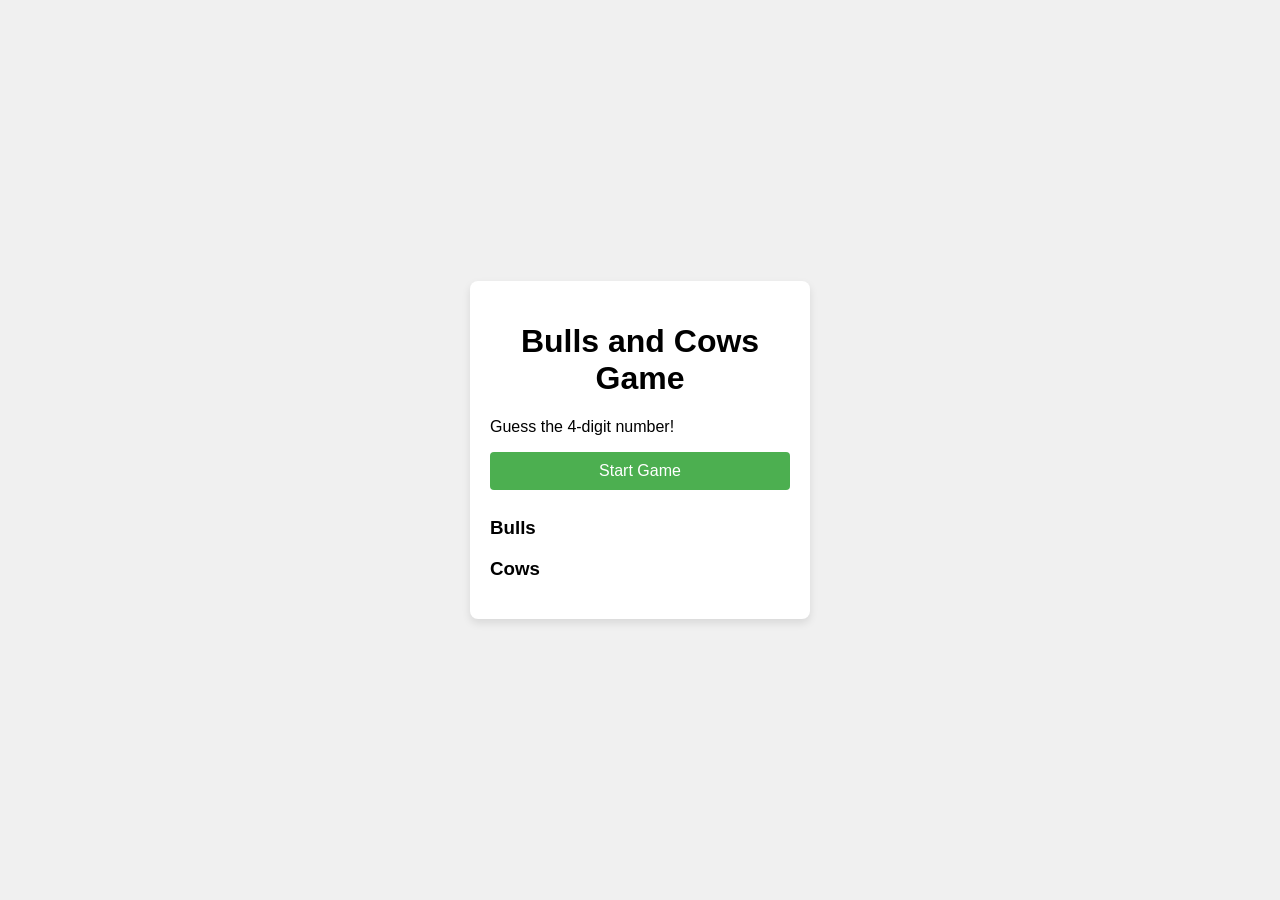
<file: index.html>
<!DOCTYPE html>
<html lang="en">
<head>
    <meta charset="UTF-8">
    <meta name="viewport" content="width=device-width, initial-scale=1.0">
    <title>Bulls and Cows Game</title>
    <link rel="stylesheet" href="B&C.css">
</head>
<body>
    <div class="game-container">
        <h1>Bulls and Cows Game</h1>
        <p>Guess the 4-digit number!</p>
        
        <div id="guess-section">
            <input type="number" id="guess-input" placeholder="Enter your guess" maxlength="4">
            <button id="guess-btn" onclick = "playGame()">Guess</button>
        </div>

        <div id="new-game">
            <!-- <input type="number" id="guess-input" placeholder="Enter your guess" maxlength="4"> -->
            <button id="new-btn" onclick = "newGame()">Start Game</button>
        </div>
        <div id = reset-div>
            <!-- <input type="number" id="guess-input" placeholder="Enter your guess" maxlength="4"> -->
            <button id="reset-game" onclick = "newGame()">Reset Game</button>
        </div>

        <div id="result-section">
            <p id="bulls-cows"></p>
        </div>

       

        <div id="game-over" style="display: none;">
            <p>You guessed the number! Well done!</p>
            <button id="restart-btn">Restart Game</button>
        </div>
        <div><h3>Bulls</h3><h3 id="outbulls"></h3><h3 id="outbulls">
            <h3>Cows</h3><h3 id="outcows"></h3 ></div>
       
    </div>
    

    <script src="./B&C.js"></script>
    
</body>
</html>
</file>
<file: B&C.css>
body {
    font-family: Arial, sans-serif;
    background-color: #f0f0f0;
    display: flex;
    justify-content: center;
    align-items: center;
    height: 100vh;
    margin: 0;
}

.game-container {
    background-color: white;
    padding: 20px;
    border-radius: 8px;
    box-shadow: 0 4px 8px rgba(0, 0, 0, 0.1);
    width: 300px;
}

h1 {
    text-align: center;
}

#guess-input {
    width: 100%;
    padding: 10px;
    font-size: 16px;
    margin-bottom: 10px;
    text-align: center;
}

button {
    padding: 10px 20px;
    margin-bottom: 7px;
    font-size: 16px;
    cursor: pointer;
    background-color: #4CAF50;
    color: white;
    border: none;
    border-radius: 4px;
    width: 100%;
}

button:hover {
    background-color: #45a049;
}

#result-section {
    text-align: center;
    margin-top: 20px;
}

#previous-guesses ul {
    list-style-type: none;
    padding: 0;
}

#previous-guesses li {
    background-color: #f9f9f9;
    padding: 8px;
    margin: 5px 0;
    border-radius: 4px;
}

#game-over {
    text-align: center;
    margin-top: 20px;
}

#restart-btn {
    background-color: #f44336;
}

#restart-btn:hover {
    background-color: #d32f2f;
}
</file>
